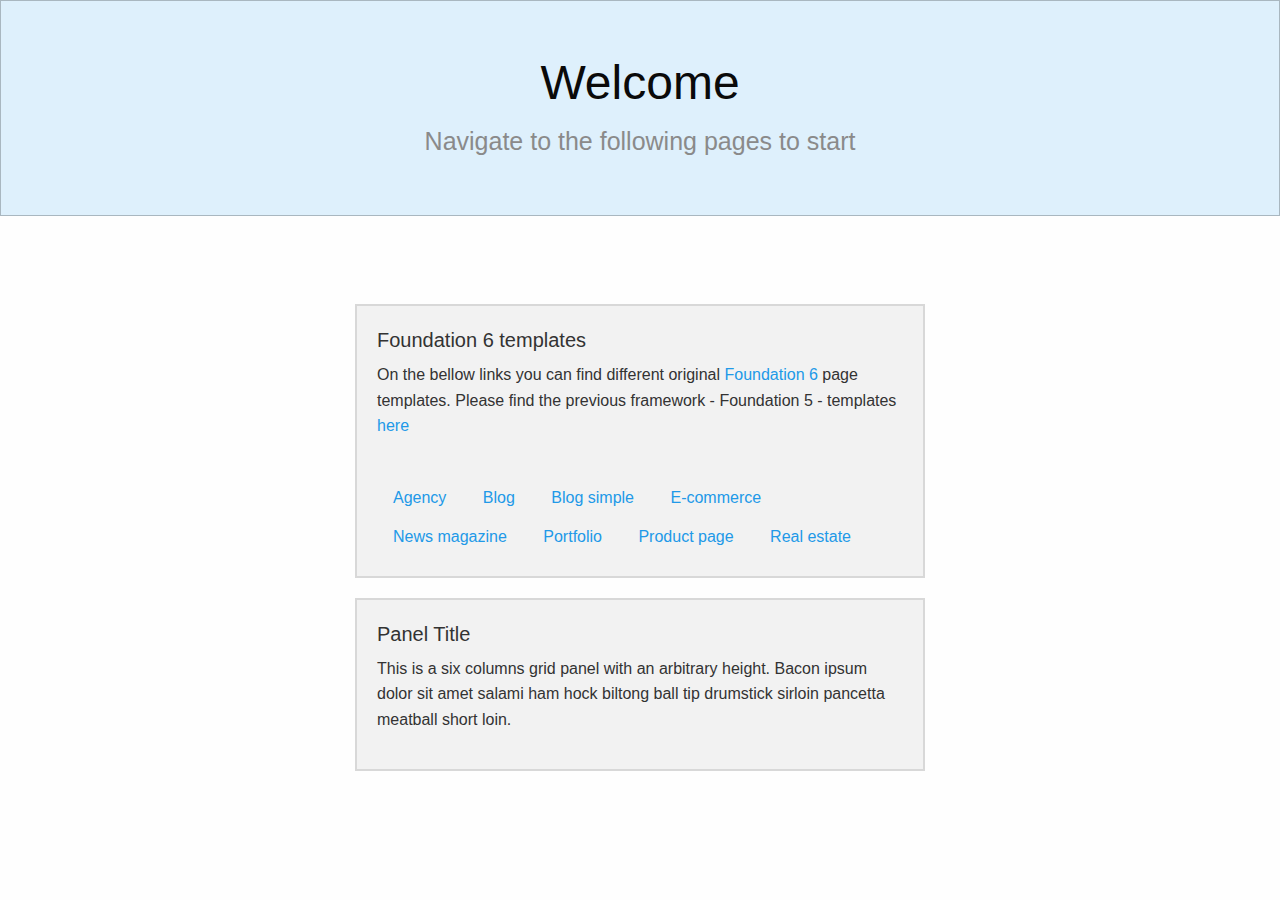
<file: index.html>
<!doctype html>

<!-- fixed links -->

<html class="no-js" lang="en">
	<head>
		<meta charset="utf-8"/>
		<meta name="viewport" content="width=device-width, initial-scale=1.0"/>
		
		<link rel="stylesheet" type="text/css" href="foundation-6/css/foundation.css">
		<!-- custom css -->
		<link rel="stylesheet" type="text/css" href="foundation-6/css/app.css">
		<script type="text/javascript" src="foundation-6/js/vendor/jquery.min.js"></script>
		<script type="text/javascript" src="foundation-6/js/vendor/what-input.min.js"></script>
		<script type="text/javascript" src="foundation-6/js/foundation.js"></script>
		
		<title> Gregus Repository Welcome</title>
		
	</head>
	<body>
		
		<div class="callout large primary">
			<div class="row column text-center">
				<h1>Welcome</h1>
				<h4 class="subheader">Navigate to the following pages to start</h4>
			</div>
		</div>
		<br><br><br>
		
		
		<div class="row">
			<div class="large-6 large-centered columns">
				<div class="panel PanelWithDecoration">
					<h5>Foundation 6 templates</h5>
					<p>On the bellow links you can find different original <a href="http://foundation.zurb.com/sites.html">Foundation 6</a> page templates. Please find the previous framework - Foundation 5 - templates 
					<a href="http://foundation.zurb.com/templates-f5.html"> here</a></p>
					
					<br>
					<div>
						<ul class="menu">
							<li><a href="f6-templates/agency.html">Agency</a></li>
							<li><a href="f6-templates/blog.html">Blog</a></li>
							<li><a href="f6-templates/blog-simple.html">Blog simple</a></li>
							<li><a href="f6-templates/ecommerce.html">E-commerce</a></li>
							<li><a href="f6-templates/news-magazine.html">News magazine</a></li>
							<li><a href="f6-templates/portfolio.html">Portfolio</a></li>
							<li><a href="f6-templates/product-page.html">Product page</a></li>
							<li><a href="f6-templates/real-estate.html">Real estate</a></li>
						</ul>
					</div>
				</div>
			</div>	
		</div>
		
		<div class="row">
			
			<div class="large-6 large-centered columns">
				<div class="panel PanelWithDecoration">
					<h5>Panel Title</h5>
					<p>This is a six columns grid panel with an arbitrary height. Bacon ipsum dolor sit amet salami ham hock biltong ball tip drumstick sirloin pancetta meatball short loin.</p>
				</div>
			</div>
		</div>
		
		<!-- <script src="https://code.jquery.com/jquery-2.1.4.min.js"></script>
			<script src="http://dhbhdrzi4tiry.cloudfront.net/cdn/sites/foundation.js"></script>
			<script>
			$(document).foundation();
		</script> -->
		<script type="text/javascript" src="foundation-6/js/app.js"></script>
	</body>
</html>
</file>
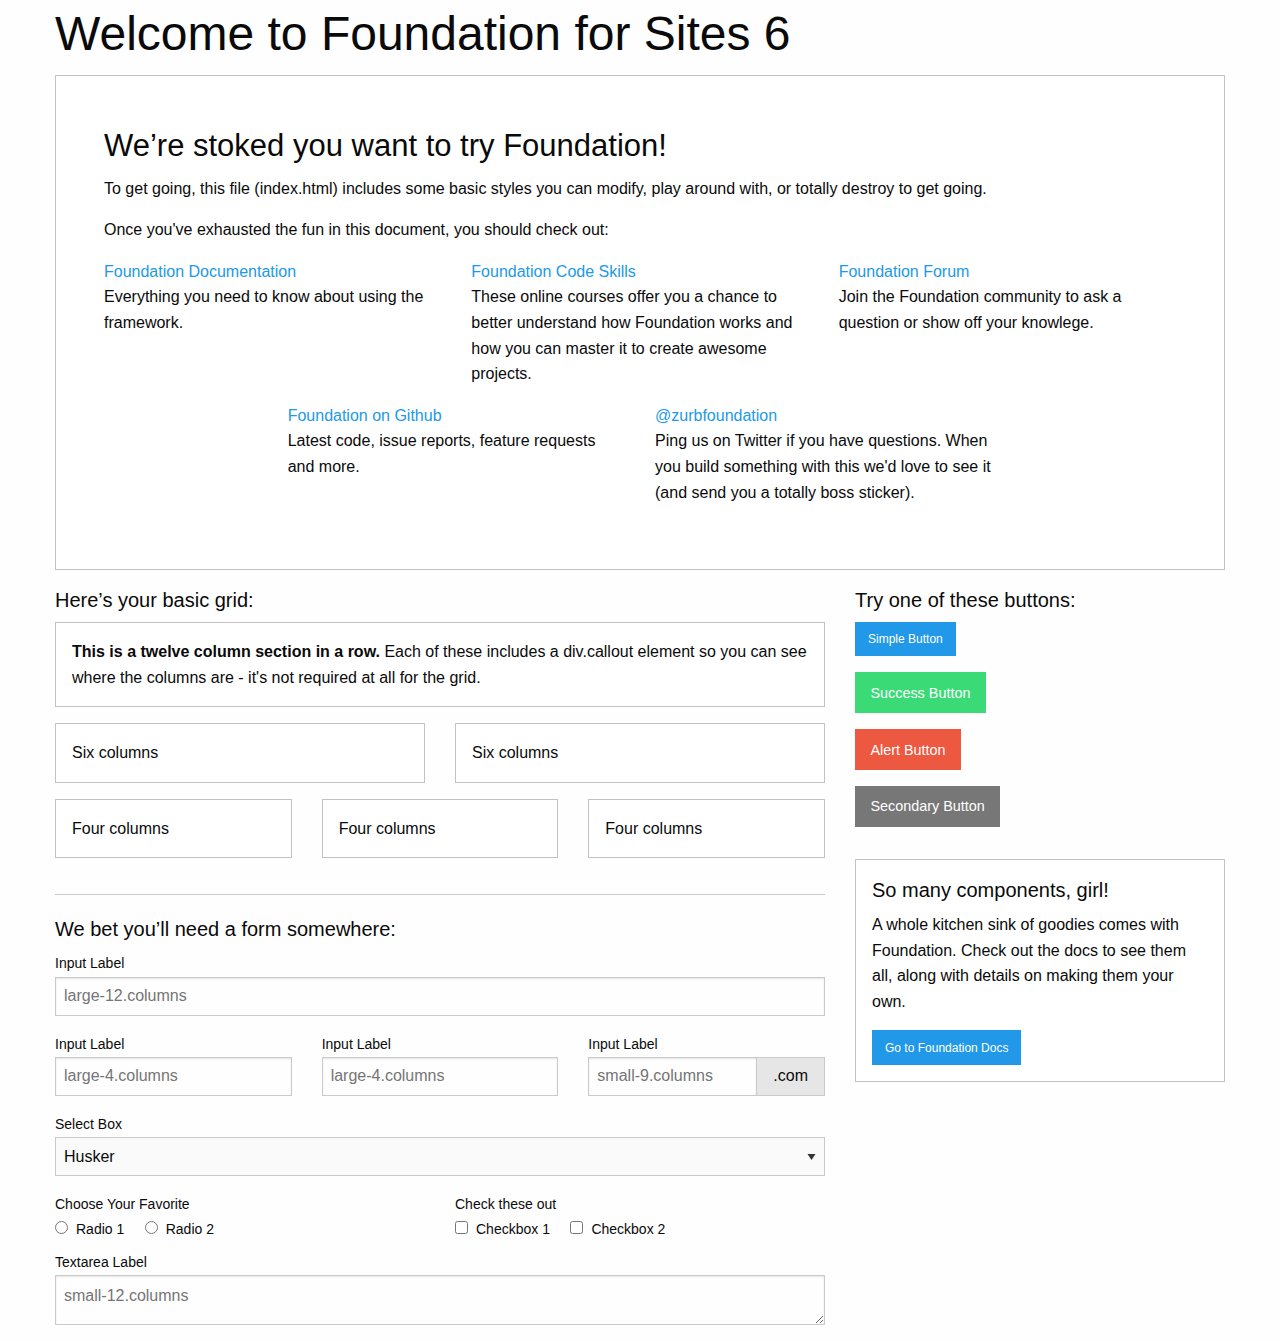
<file: foundation-6/index.html>
<!doctype html>
<html class="no-js" lang="en">
  <head>
    <meta charset="utf-8" />
    <meta http-equiv="x-ua-compatible" content="ie=edge">
    <meta name="viewport" content="width=device-width, initial-scale=1.0" />
    <title>Foundation | Welcome</title>
    <link rel="stylesheet" href="css/foundation.css" />
    <link rel="stylesheet" href="css/app.css" />
  </head>
  <body>

    <div class="row">
      <div class="large-12 columns">
        <h1>Welcome to Foundation for Sites 6</h1>
      </div>
    </div>

    <div class="row">
      <div class="large-12 columns">
        <div class="callout large">
          <h3>We&rsquo;re stoked you want to try Foundation! </h3>
          <p>To get going, this file (index.html) includes some basic styles you can modify, play around with, or totally destroy to get going.</p>
          <p>Once you've exhausted the fun in this document, you should check out:</p>
          <div class="row">
            <div class="large-4 medium-4 columns">
              <p><a href="http://foundation.zurb.com/sites/docs/">Foundation Documentation</a><br />Everything you need to know about using the framework.</p>
            </div>
            <div class="large-4 medium-4 columns">
              <p><a href="http://zurb.com/university/code-skills">Foundation Code Skills</a><br />These online courses offer you a chance to better understand how Foundation works and how you can master it to create awesome projects.</p>
            </div>
            <div class="large-4 medium-4 columns">
              <p><a href="http://foundation.zurb.com/forum">Foundation Forum</a><br />Join the Foundation community to ask a question or show off your knowlege.</p>
            </div>
          </div>
          <div class="row">
            <div class="large-4 medium-4 medium-push-2 columns">
              <p><a href="http://github.com/zurb/foundation">Foundation on Github</a><br />Latest code, issue reports, feature requests and more.</p>
            </div>
            <div class="large-4 medium-4 medium-pull-2 columns">
              <p><a href="https://twitter.com/ZURBfoundation">@zurbfoundation</a><br />Ping us on Twitter if you have questions. When you build something with this we'd love to see it (and send you a totally boss sticker).</p>
            </div>
          </div>
        </div>
      </div>
    </div>

    <div class="row">
      <div class="large-8 medium-8 columns">
        <h5>Here&rsquo;s your basic grid:</h5>
        <!-- Grid Example -->

        <div class="row">
          <div class="large-12 columns">
            <div class="callout ">
              <p><strong>This is a twelve column section in a row.</strong> Each of these includes a div.callout element so you can see where the columns are - it's not required at all for the grid.</p>
            </div>
          </div>
        </div>
        <div class="row">
          <div class="large-6 medium-6 columns">
            <div class="callout">
              <p>Six columns</p>
            </div>
          </div>
          <div class="large-6 medium-6 columns">
            <div class="callout">
              <p>Six columns</p>
            </div>
          </div>
        </div>
        <div class="row">
          <div class="large-4 medium-4 small-4 columns">
            <div class="callout">
              <p>Four columns</p>
            </div>
          </div>
          <div class="large-4 medium-4 small-4 columns">
            <div class="callout">
              <p>Four columns</p>
            </div>
          </div>
          <div class="large-4 medium-4 small-4 columns">
            <div class="callout">
              <p>Four columns</p>
            </div>
          </div>
        </div>

        <hr />

        <h5>We bet you&rsquo;ll need a form somewhere:</h5>
        <form>
          <div class="row">
            <div class="large-12 columns">
              <label>Input Label</label>
              <input type="text" placeholder="large-12.columns" />
            </div>
          </div>
          <div class="row">
            <div class="large-4 medium-4 columns">
              <label>Input Label</label>
              <input type="text" placeholder="large-4.columns" />
            </div>
            <div class="large-4 medium-4 columns">
              <label>Input Label</label>
              <input type="text" placeholder="large-4.columns" />
            </div>
            <div class="large-4 medium-4 columns">
              <label>Input Label</label>
              <div class="input-group">
                <input type="text" placeholder="small-9.columns" class="input-group-field" />
                <span class="input-group-label">.com</span>
              </div>
            </div>
          </div>
          <div class="row">
            <div class="large-12 columns">
              <label>Select Box</label>
              <select>
                <option value="husker">Husker</option>
                <option value="starbuck">Starbuck</option>
                <option value="hotdog">Hot Dog</option>
                <option value="apollo">Apollo</option>
              </select>
            </div>
          </div>
          <div class="row">
            <div class="large-6 medium-6 columns">
              <label>Choose Your Favorite</label>
              <input type="radio" name="pokemon" value="Red" id="pokemonRed"><label for="pokemonRed">Radio 1</label>
              <input type="radio" name="pokemon" value="Blue" id="pokemonBlue"><label for="pokemonBlue">Radio 2</label>
            </div>
            <div class="large-6 medium-6 columns">
              <label>Check these out</label>
              <input id="checkbox1" type="checkbox"><label for="checkbox1">Checkbox 1</label>
              <input id="checkbox2" type="checkbox"><label for="checkbox2">Checkbox 2</label>
            </div>
          </div>
          <div class="row">
            <div class="large-12 columns">
              <label>Textarea Label</label>
              <textarea placeholder="small-12.columns"></textarea>
            </div>
          </div>
        </form>
      </div>

      <div class="large-4 medium-4 columns">
        <h5>Try one of these buttons:</h5>
        <p><a href="#" class="small button">Simple Button</a><br/>
        <a href="#" class="medium success button">Success Button</a><br/>
        <a href="#" class="medium alert button">Alert Button</a><br/>
        <a href="#" class="medium secondary button">Secondary Button</a></p>
        <div class="callout">
          <h5>So many components, girl!</h5>
          <p>A whole kitchen sink of goodies comes with Foundation. Check out the docs to see them all, along with details on making them your own.</p>
          <a href="http://foundation.zurb.com/docs/" class="small button">Go to Foundation Docs</a>
        </div>
      </div>
    </div>

    <script src="js/vendor/jquery.min.js"></script>
    <script src="js/vendor/what-input.min.js"></script>
    <script src="js/foundation.min.js"></script>
    <script src="js/app.js"></script>
  </body>
</html>
</file>
<file: foundation-6/css/app.css>
.panel {
    border-style: solid;
    border-width: 1px;
    border-color: #d8d8d8;
    margin-bottom: 1.25rem;
    padding: 1.25rem;
    background: #f2f2f2;
    color: #333;
}

.panel.PanelWithDecoration{
	border-width: 2px;
	border-color: #d8d8d8;
	background: #f2f2f2;
}

.inheritWidth{
	width: 100%;
	}
	
.menu > li{
	display: inline-table;
	}
</file>
